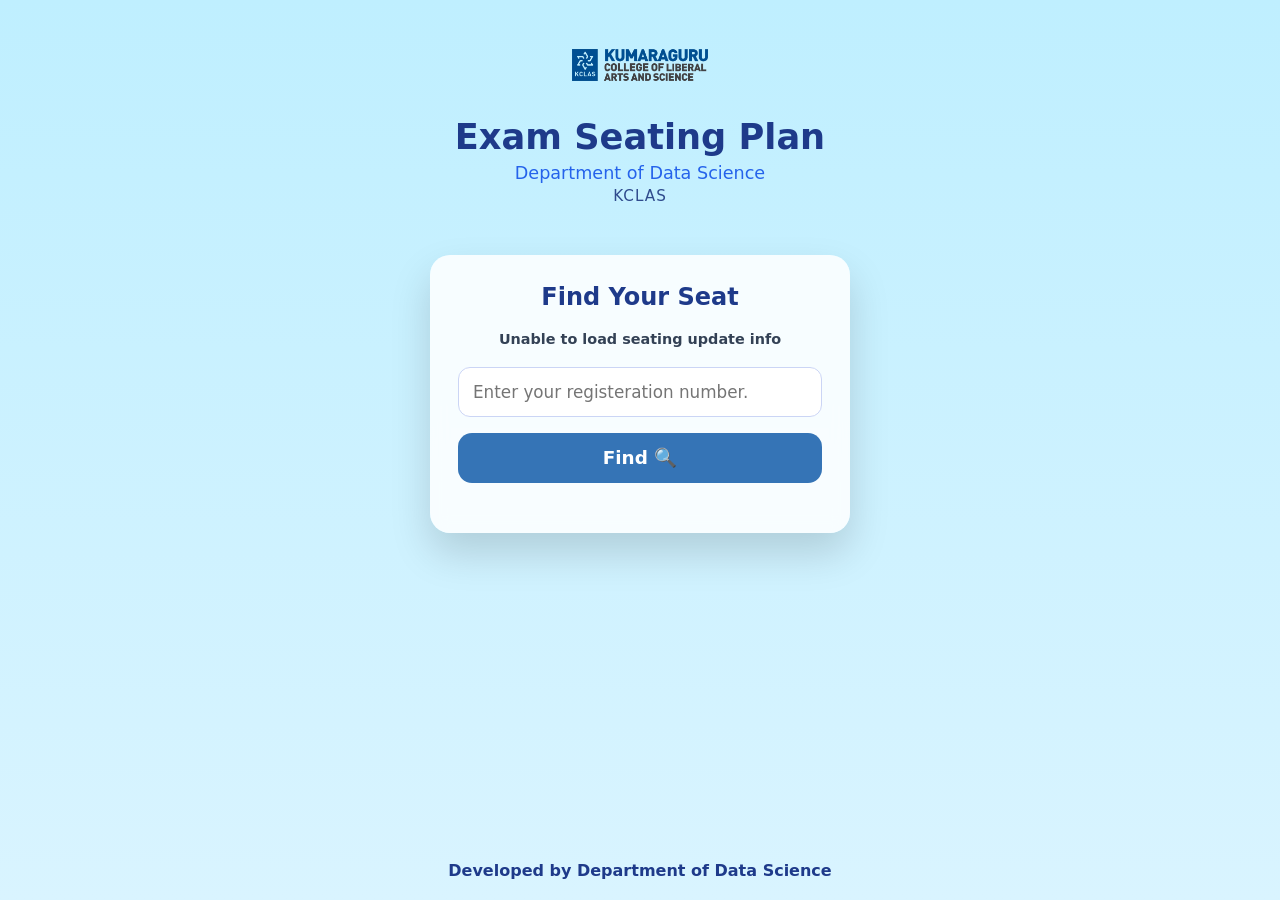
<file: docs/index.html>
<!DOCTYPE html>
<html lang="en">
<head>
  <meta charset="UTF-8" />
  <meta name="viewport" content="width=device-width, initial-scale=1.0"/>
  <title>Seating Visualizer</title>

  <style>
    * {
      box-sizing: border-box;
      font-family: "Segoe UI", system-ui, sans-serif;
    }

    body {
      margin: 0;
      min-height: 100vh;
      background: linear-gradient(180deg, #bfefff, #d9f4ff);
      display: flex;
      flex-direction: column;
      align-items: center;
      color: #0f172a;
    }

    /* ---------- HEADER ---------- */
    .header {
      text-align: center;
      padding: 30px 20px 10px;
    }

    .logo {
    width: 140px;        /* mobile-friendly */
    max-width: 40vw;
    height: auto;
    margin-bottom: 12px;
}


    .title {
      font-size: 2.2rem;
      font-weight: 700;
      color: #1e3a8a;
      margin: 0;
    }
    
    .side {
  font-weight: 600;
  color: #475569;
  text-align: center;
}

    .subtitle {
      font-size: 1.1rem;
      color: #2563eb;
      margin-top: 6px;
    }

    .college {
      font-size: 0.95rem;
      letter-spacing: 1px;
      margin-top: 4px;
      color: #2f4b8d; /* darker */
      font-weight: 500; /* bold */
    }

    /* ---------- CARD ---------- */
    .card {
      margin-top: 40px;
      background: rgba(255, 255, 255, 0.85);
      backdrop-filter: blur(8px);
      width: 92%;
      max-width: 420px;
      border-radius: 20px;
      padding: 28px;
      box-shadow: 0 20px 40px rgba(0,0,0,0.15);
    }

    .card h2 {
      margin: 0;
      text-align: center;
      font-size: 1.5rem;
      color: #1e3a8a;
    }

    .card p {
      text-align: center;
      margin: 8px 0 20px;
      color: #475569;
    }

    input {
      width: 100%;
      padding: 14px;
      font-size: 1.05rem;
      border-radius: 12px;
      border: 1.5px solid #cbd5f5;
      outline: none;
      margin-bottom: 16px;
    }

    input:focus {
      border-color: #2563eb;
    }

    button {
      width: 100%;
      padding: 14px;
      font-size: 1.15rem;
      font-weight: 700;
      color: white;
      background: #3574b6;
      border: none;
      border-radius: 14px;
      cursor: pointer;
    }

    button:hover {
      background: #1e5fa3;
    }

    #result {
      margin-top: 22px;
    }

    .results {
      display: flex;
      gap: 14px;
      margin-top: 10px;
    }

    .session-box {
      flex: 1;
      border-radius: 14px;
      padding: 16px;
      background: #f8fafc;
      border: 2px solid #e5e7eb;
    }

    .session-title {
      text-align: center;
      font-weight: 800;
      font-size: 1.2rem;
      margin-bottom: 10px;
      color: #1e3a8a;
    }

    .session-box p {
      margin: 6px 0;
      font-weight: 600;
      text-align: center;
    }

    .error {
      text-align: center;
      font-weight: 700;
      color: red;
    }

    /* ---------- FOOTER ---------- */
    footer {
      margin-top: auto;
      padding: 20px;
      font-weight: 600;
      color: #1e3a8a;
    }

    /* ---------- MOBILE ---------- */
    @media (max-width: 600px) {
      .results {
        flex-direction: column;
      }
    }
  </style>
</head>

<body>

  <!-- HEADER -->
<div class="header">
  <img src="static/new....png" class="logo" alt="KCLAS Logo">
  <h1 class="title">Exam Seating Plan</h1>
  <div class="subtitle">Department of Data Science</div>
  <div class="college">KCLAS</div>
</div>


  <!-- CARD -->
  <div class="card">
    <h2>Find Your Seat</h2>
    <p>  </p>
    <p id="lastUpdated" style="font-size: 0.9rem; color:#334155; font-weight:600;">
  Loading seating data info...
</p>


    <input id="reg" placeholder="Enter your registeration number." />
    <button onclick="findSeat()">Find 🔍</button>

    <div id="result"></div>
  </div>

  <!-- FOOTER -->
  <footer>
    Developed by Department of Data Science
  </footer>

  <script src="static/script.js"></script>

</body>
</html>
</file>
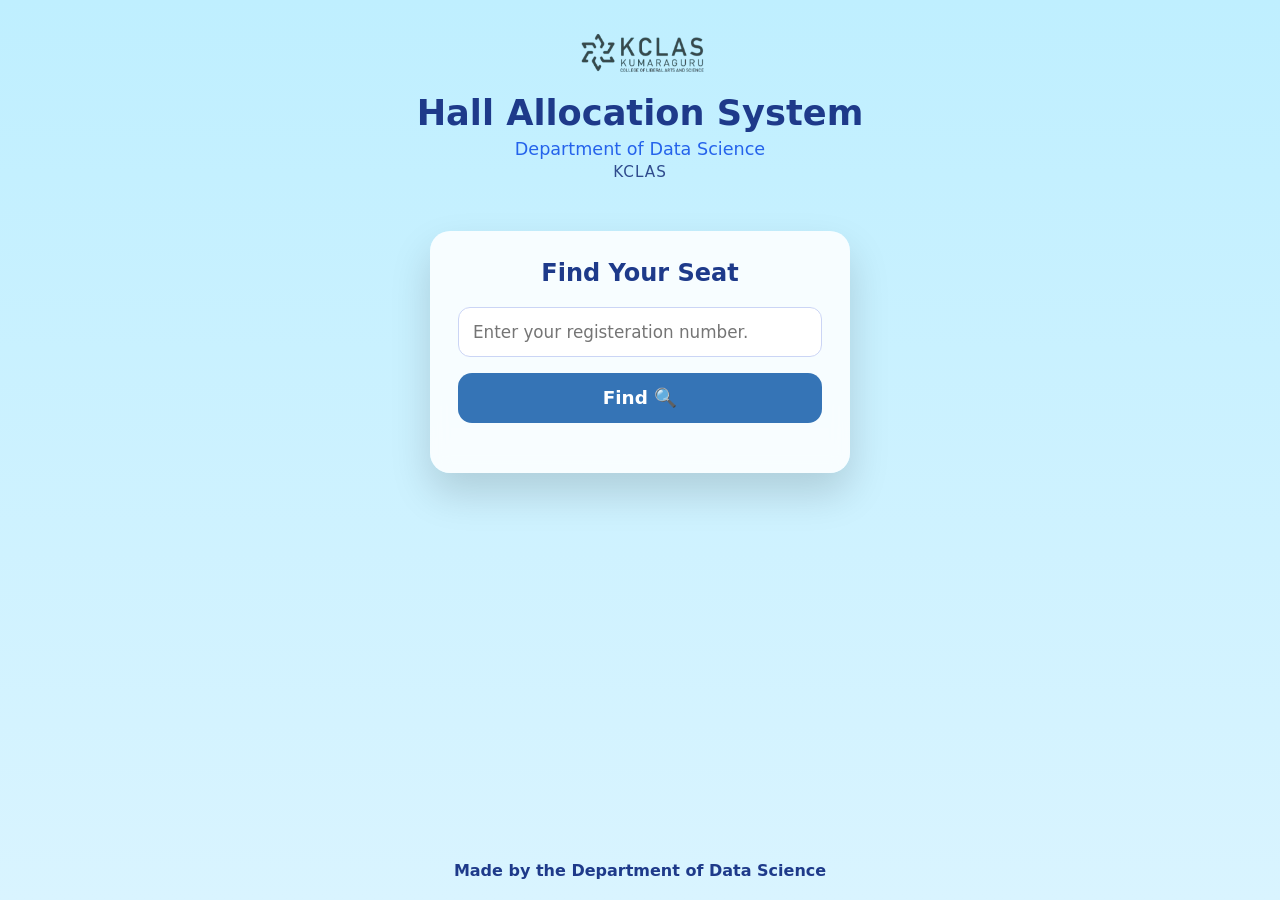
<file: templates/index.html>
<!DOCTYPE html>
<html lang="en">
<head>
  <meta charset="UTF-8" />
  <meta name="viewport" content="width=device-width, initial-scale=1.0"/>
  <title>Seating Visualizer</title>

  <style>
    * {
      box-sizing: border-box;
      font-family: "Segoe UI", system-ui, sans-serif;
    }

    body {
      margin: 0;
      min-height: 100vh;
      background: linear-gradient(180deg, #bfefff, #d9f4ff);
      display: flex;
      flex-direction: column;
      align-items: center;
      color: #0f172a;
    }

    /* ---------- HEADER ---------- */
    .header {
      text-align: center;
      padding: 30px 20px 10px;
    }

    .logo {
    width: 140px;        /* mobile-friendly */
    max-width: 40vw;
    height: auto;
    margin-bottom: 12px;
}


    .title {
      font-size: 2.2rem;
      font-weight: 700;
      color: #1e3a8a;
      margin: 0;
    }

    .subtitle {
      font-size: 1.1rem;
      color: #2563eb;
      margin-top: 6px;
    }

    .college {
      font-size: 0.95rem;
      letter-spacing: 1px;
      margin-top: 4px;
      color: #2f4b8d; /* darker */
      font-weight: 500; /* bold */
    }

    /* ---------- CARD ---------- */
    .card {
      margin-top: 40px;
      background: rgba(255, 255, 255, 0.85);
      backdrop-filter: blur(8px);
      width: 92%;
      max-width: 420px;
      border-radius: 20px;
      padding: 28px;
      box-shadow: 0 20px 40px rgba(0,0,0,0.15);
    }

    .card h2 {
      margin: 0;
      text-align: center;
      font-size: 1.5rem;
      color: #1e3a8a;
    }

    .card p {
      text-align: center;
      margin: 8px 0 20px;
      color: #475569;
    }

    input {
      width: 100%;
      padding: 14px;
      font-size: 1.05rem;
      border-radius: 12px;
      border: 1.5px solid #cbd5f5;
      outline: none;
      margin-bottom: 16px;
    }

    input:focus {
      border-color: #2563eb;
    }

    button {
      width: 100%;
      padding: 14px;
      font-size: 1.15rem;
      font-weight: 700;
      color: white;
      background: #3574b6;
      border: none;
      border-radius: 14px;
      cursor: pointer;
    }

    button:hover {
      background: #1e5fa3;
    }

    #result {
      margin-top: 22px;
    }

    .results {
      display: flex;
      gap: 14px;
      margin-top: 10px;
    }

    .session-box {
      flex: 1;
      border-radius: 14px;
      padding: 16px;
      background: #f8fafc;
      border: 2px solid #e5e7eb;
    }

    .session-title {
      text-align: center;
      font-weight: 800;
      font-size: 1.2rem;
      margin-bottom: 10px;
      color: #1e3a8a;
    }

    .session-box p {
      margin: 6px 0;
      font-weight: 600;
    }

    .error {
      text-align: center;
      font-weight: 700;
      color: red;
    }

    /* ---------- FOOTER ---------- */
    footer {
      margin-top: auto;
      padding: 20px;
      font-weight: 600;
      color: #1e3a8a;
    }

    /* ---------- MOBILE ---------- */
    @media (max-width: 600px) {
      .results {
        flex-direction: column;
      }
    }
  </style>
</head>

<body>

  <!-- HEADER -->
  <div class="header">
    <!-- replace src with your real logo -->
    <img src="/static/\....png" class="logo" alt="KCLAS Logo">
    <h1 class="title">  Hall Allocation System</h1>
    <div class="subtitle">Department of Data Science</div>
    <div class="college">KCLAS</div>
  </div>

  <!-- CARD -->
  <div class="card">
    <h2>Find Your Seat</h2>
    <p>  </p>

    <input id="reg" placeholder="Enter your registeration number." />
    <button onclick="findSeat()">Find 🔍</button>

    <div id="result"></div>
  </div>

  <!-- FOOTER -->
  <footer>
    Made by the Department of Data Science
  </footer>

  <script src="/static/script.js"></script>
</body>
</html>
</file>
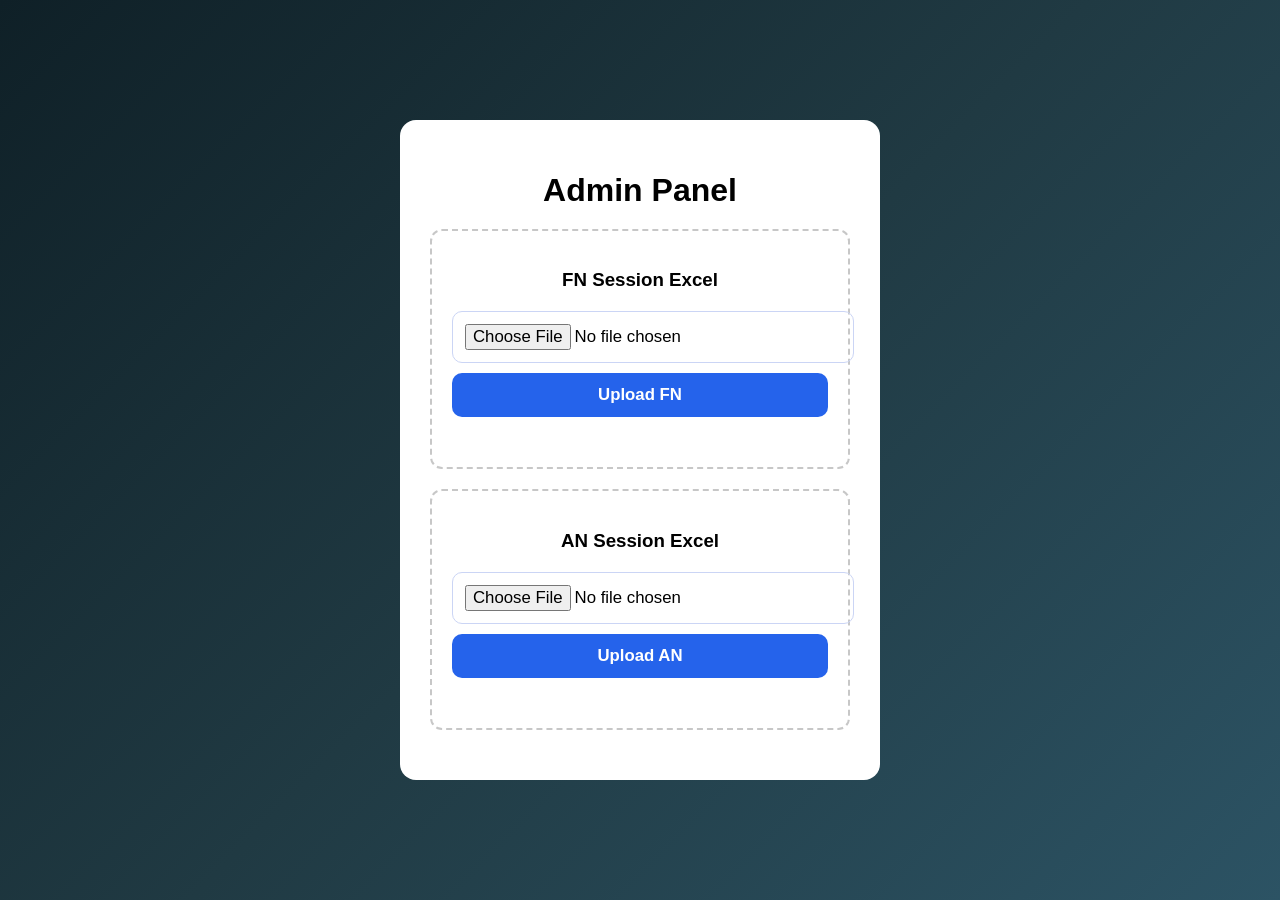
<file: templates/admin.html>
<!DOCTYPE html>
<html lang="en">
<head>
  <meta charset="UTF-8">
  <title>Admin – Upload Seating Data</title>
  <link rel="stylesheet" href="/static/style.css">
  <style>
    .admin-card {
      background: white;
      padding: 30px;
      border-radius: 16px;
      width: 420px;
      text-align: center;
    }

    .upload-box {
      border: 2px dashed #c7c7c7;
      padding: 20px;
      border-radius: 12px;
      margin: 20px 0;
    }

    .upload-box h3 {
      margin-bottom: 10px;
    }

    .status {
      margin-top: 10px;
      font-weight: bold;
      color: green;
      min-height: 20px;
    }

    .admin-title {
      margin-bottom: 20px;
    }
  </style>
</head>
<body>

<div class="admin-card">
  <h1 class="admin-title">Admin Panel</h1>

  <!-- FN Upload -->
  <div class="upload-box">
    <h3>FN Session Excel</h3>
    <input type="file" id="fn">
    <button onclick="upload('FN')">Upload FN</button>
    <div id="fn-status" class="status"></div>
  </div>

  <!-- AN Upload -->
  <div class="upload-box">
    <h3>AN Session Excel</h3>
    <input type="file" id="an">
    <button onclick="upload('AN')">Upload AN</button>
    <div id="an-status" class="status"></div>
  </div>

</div>

<script>
function upload(session){
  const input = document.getElementById(session.toLowerCase());
  const status = document.getElementById(session.toLowerCase() + "-status");

  if(!input.files.length){
    status.style.color = "red";
    status.innerText = "Please select an Excel file";
    return;
  }

  const fd = new FormData();
  fd.append("file", input.files[0]);
  fd.append("session", session);

  status.style.color = "#444";
  status.innerText = "Uploading...";

  fetch("/admin", {
    method: "POST",
    body: fd
  })
  .then(res => res.json())
  .then(data => {
    if(data.status === "ok"){
      status.style.color = "green";
      status.innerText = session + " file uploaded successfully ✔";
      input.value = "";
    } else {
      status.style.color = "red";
      status.innerText = "Upload failed";
    }
  })
  .catch(() => {
    status.style.color = "red";
    status.innerText = "Server error";
  });
}
</script>

</body>
</html>
</file>
<file: static/style.css>
body{
  background: linear-gradient(135deg,#0f2027,#203a43,#2c5364);
  font-family: Arial, sans-serif;
  display:flex;
  justify-content:center;
  align-items:center;
  height:100vh;
  margin:0;
}

.card{
  background:white;
  padding:32px;
  border-radius:18px;
  width:460px;
  text-align:center;
  box-shadow: 0 20px 40px rgba(0,0,0,0.25);
}

.card h1{
  margin-bottom: 20px;
  font-size: 1.8rem;
  color: #111827;
}

input{
  width:100%;
  padding:12px;
  margin:10px 0;
  font-size: 1.05rem;
  border-radius:10px;
  border:1px solid #cbd5f5;
}

button{
  width:100%;
  padding:12px;
  background:#2563eb;
  color:white;
  border:none;
  border-radius:10px;
  cursor:pointer;
  font-size:1.05rem;
  font-weight:600;
}

button:hover{
  background:#1e40af;
}
</file>
